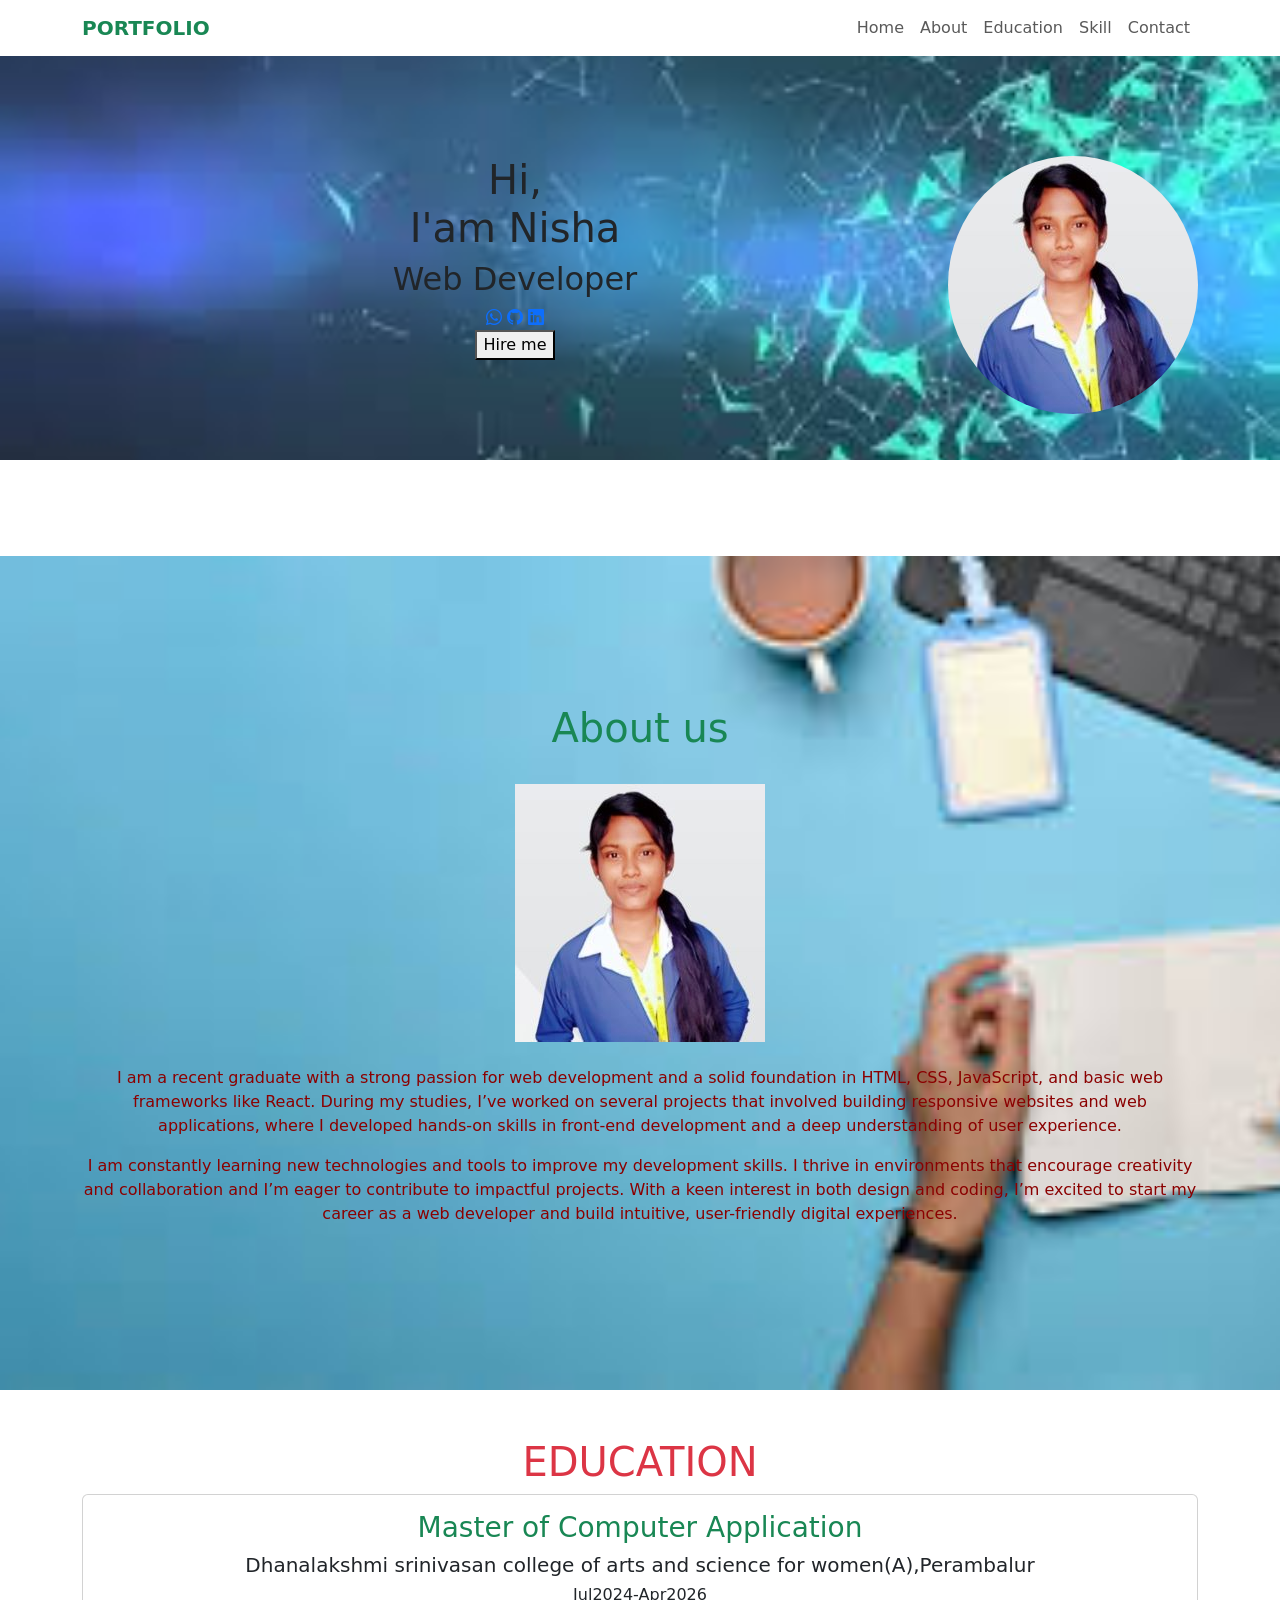
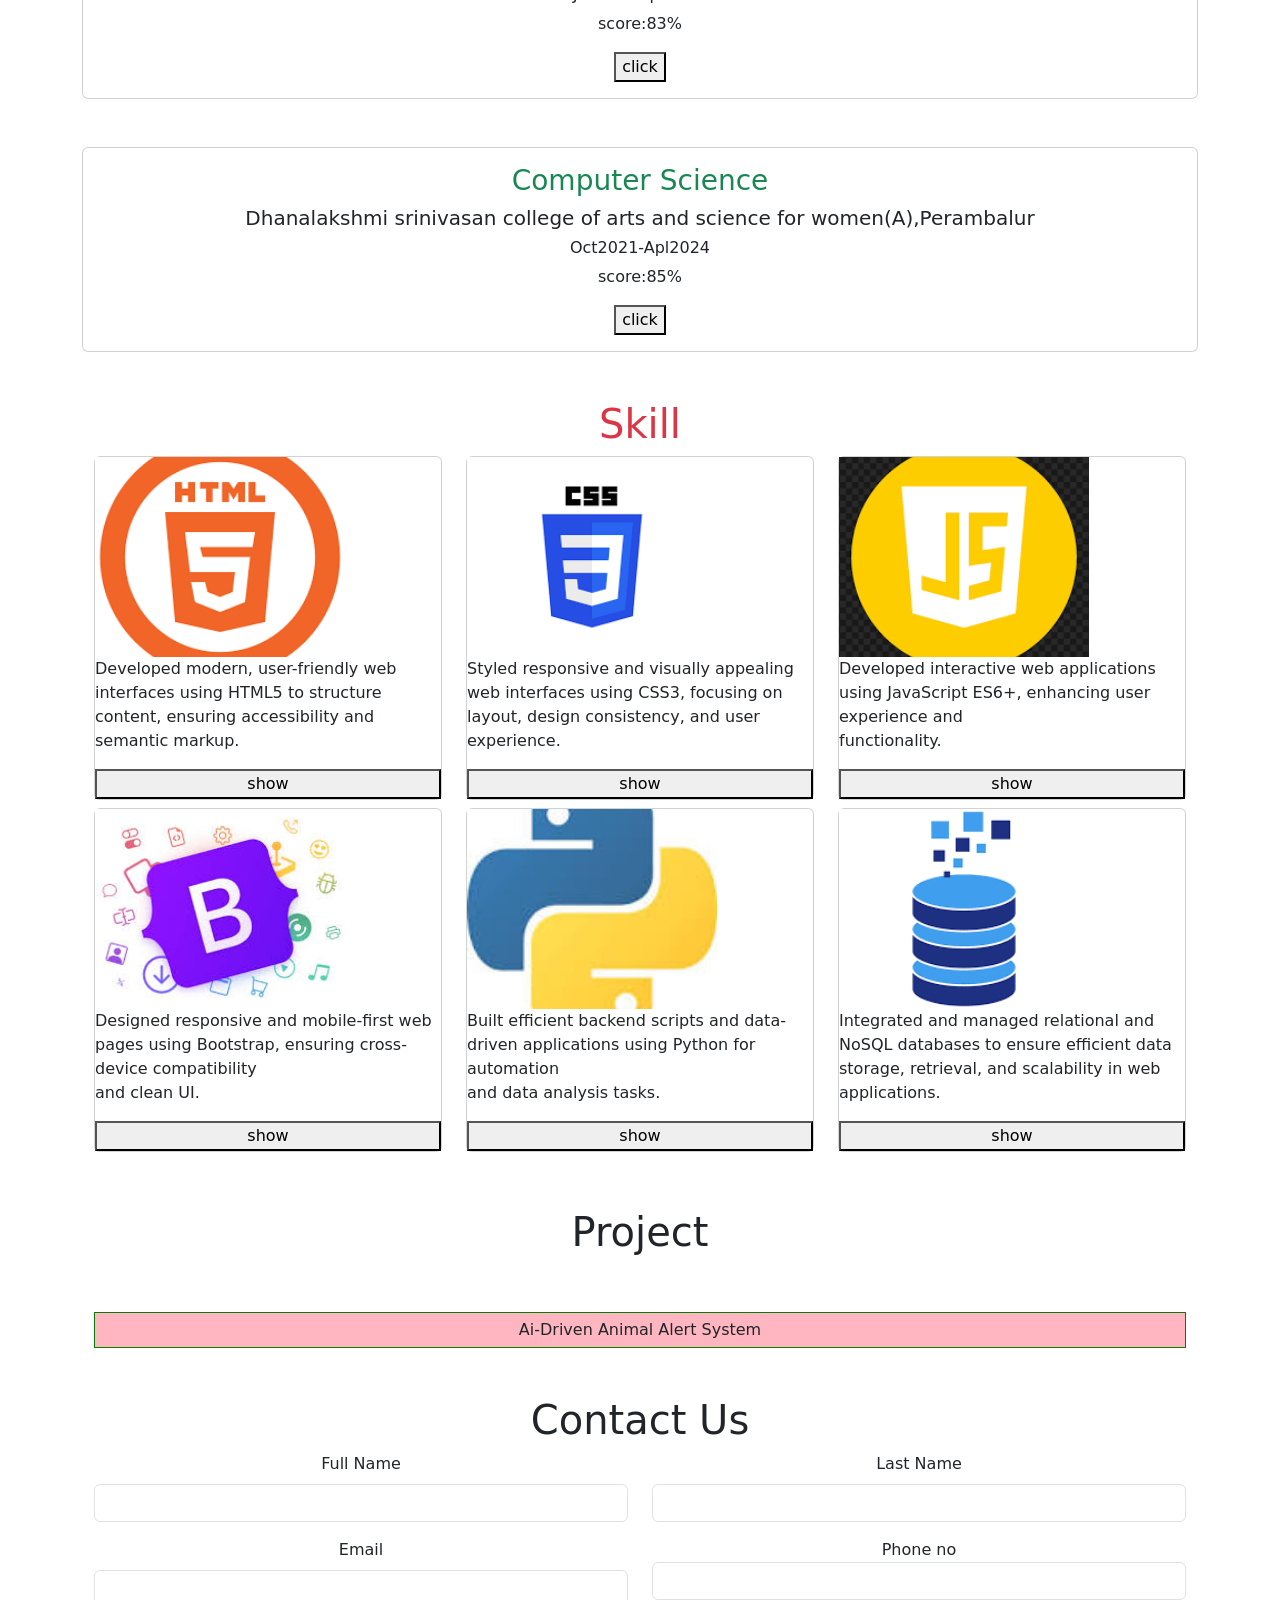
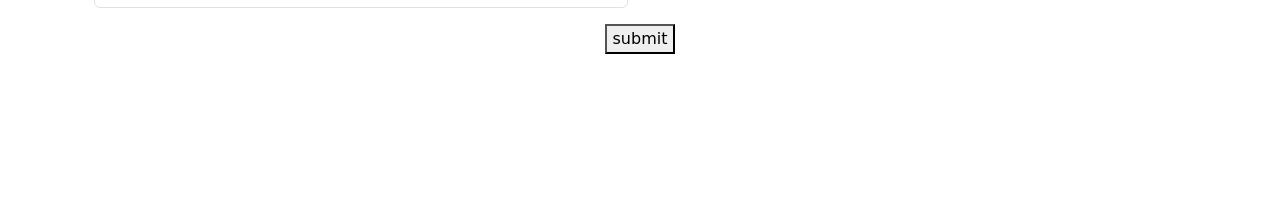
<file: index.html>
<!DOCTYPE html>
<html lang="en">
<head>
  <meta charset="UTF-8">
  <meta name="viewport" content="width=device-width, initial-scale=1">
  <title>portfolio</title>
  <link rel="stylesheet" href="style.css">
  <link rel="stylesheet" href="https://cdn.jsdelivr.net/npm/bootstrap-icons@1.13.1/font/bootstrap-icons.min.css">
  <link href="https://cdn.jsdelivr.net/npm/bootstrap@5.3.2/dist/css/bootstrap.min.css" rel="stylesheet">
</head>
<body> 

  
  <nav class="navbar navbar-expand-lg navbar-primary bg-gray">
    <div class="container">
      <a class="navbar-brand fw-bold text-success" href="#">PORTFOLIO</a>
      <button class="navbar-toggler" data-bs-toggle="collapse" data-bs-target="#navbarNav">
        <span class="navbar-toggler-icon"></span>
      </button>
      <div class="collapse navbar-collapse justify-content-end" id="navbarNav">
        <ul class="navbar-nav">
          <li class="nav-item"><a class="nav-link" href="#hero">Home</a></li>
          <li class="nav-item"><a class="nav-link" href="#session">About</a></li>
          <li class="nav-item"><a class="nav-link" href="#education">Education</a></li>
          <li class="nav-item"><a class="nav-link" href="#Skill">Skill</a></li>
          <li class="nav-item"><a class="nav-link" href="#contact">Contact</a></li> 
        </ul>
        

      </div>
    </div>
  </nav>
  <div id="hero">
    <div class="container ">
       <img src="picture_icon.jpg" alt="Nisha" class="img-fluid rounded-circle h-200 w-200  float-end ">

      <h1>Hi,<br>
        I'am Nisha<br></h1>
        <h2 id="sample">Web Developer</h2>
        <div class="social-links">
          <a href="#"><i class="bi bi-whatsapp "></i></a> 
          <a href="#"><i class="bi bi-github"></i></a>
          <a href="#"><i class="bi bi-linkedin"></i></a><br>
        </div>
          <button id="b1">Hire me</button>
      </div>
    </div>
  </hero><br><br><br><br>
  <div id="session">
    <div class="container py-5">
        <h1 class="justify-content-center text-success">About us</h1><br>
      <img src="picture_icon.jpg"alt="Nisha "><br><br>
      <p>I am a recent graduate with a strong passion for web development and a solid foundation in HTML, CSS, JavaScript, and basic web frameworks like React. During my studies, I’ve worked on several projects that involved building responsive websites and web applications, where I developed hands-on skills in front-end development and a deep understanding of user experience.</p>

<p>I am constantly learning new technologies and tools to improve my development skills. I thrive in environments that encourage creativity and collaboration and I’m eager to contribute to impactful projects. With a keen interest in both design and coding, I’m excited to start my career as a web developer and build intuitive, user-friendly digital experiences.</p>
    </div>
  </div>

      <div id="education">
        <div class="container py-5">
          <h1 class="text-danger text-center">EDUCATION</h1>
          <div class="row">
            <div class="col-lg-12 text-center">
            <div class="card">
              <div class="card-body">
                <h3 class="text-success">Master of Computer Application</h3>
                <h5 id="sample2">Dhanalakshmi srinivasan college of arts and science for women(A),Perambalur</h5>
                <h6>Jul2024-Apr2026</h6>
                <p>score:83%</p>
                <button id="b2">click</button>
              </div>
            </div><br><br>
             <div class="col-lg-12 text-center">
            <div class="card">
              <div class="card-body">

                <h3 class="text-success">Computer Science</h3>
                <h5 id="sample3">Dhanalakshmi srinivasan college of arts and science for women(A),Perambalur</h5>
                <h6>Oct2021-Apl2024</h6>
                <p>score:85%</p>
                <button id="b3">click</button>
              </div>
            </div></div>
          </div>
        </div>
        <div id="Skill">
          <div class="container py-5">
            <h1 class="text-danger text-center">Skill</h1>
            <div class="row">
              <div class="col-sm-4">

                <div class="card category-card">
                  <img src="html1_icon.jfif"alt=html>
                  <p class="sample4">Developed modern, user-friendly web interfaces using HTML5 to structure content, ensuring accessibility and semantic markup.</p>
                  <button id="b4">show</button>
                </div>
              </div>

               <div class="col-sm-4 ">
               <div class="card category-card">
                  <img src="css_icon.jfif"alt=css>
                  <p class="sample5">Styled responsive and visually appealing web interfaces using CSS3, focusing on layout, design consistency, and user experience.</p>
                  <button id="b5">show</button>
                </div>
              </div>

               <div class="col-sm-4 ">
               <div class="card category-card">
                  <img src="javascrip1t_icon.jfif"alt=JavaScript>
                  <p class="sample6">Developed interactive web applications using JavaScript ES6+, enhancing user experience and<br> functionality.</p>
                  <button id="b6">show</button>
                </div>
              </div>
              <div class="col-sm-4 py-2 ">
               <div class="card category-card">
                  <img src="bootstrap_icon.jfif"alt=bootstrap>
                  <p class="sample7">Designed responsive and mobile-first web pages using Bootstrap, ensuring cross-device compatibility<br> and clean UI.</p>
                  <button id="b7">show</button>
                </div>
              </div>
              <div class="col-sm-4 py-2">
               <div class="card category-card">
                  <img src="python_icon.jfif"alt=python>
                  <p class="sample8">Built efficient backend scripts and data-driven applications using Python for automation <br>and data analysis tasks.</p>
                  <button id="b8">show</button>
                </div>
              </div><div class="col-sm-4 py-2 ">
               <div class="card category-card">
                  <img src="database_icon.jfif"alt=JavaScript>
                  <p class="sample9">Integrated and managed relational and NoSQL databases to ensure efficient data storage, retrieval, and scalability in web applications.</p>
                  <button id="b9">show</button>
                </div>
              </div>
              <div class="project">
                <h1 class="py-5 text-center">Project</h1>
                <div id="tgl_flip">Ai-Driven Animal Alert System</div>
                <div id="tgl_panel">
                  <ul>
                  <li>To develop a real-time system capable of detecting animals near roads.</li>
                  <li>To generate alerts for drivers and control systems to prevent accidents.</li>
                  <li>To use AI and image recognition for accurate animal identification.</li>
                  <li>To record animal crossing patterns for wildlife management.</li>
                </ul></div>
            
      
              
                  <div id="contact">
                  <div class="contact m-auto text-center py-5">
                      <h1>Contact Us</h1>
                     <div class="row mb-3">
                      <div class="col-lg-6">
                        <label class="form-label">Full Name</label>
                        <input type="text"class="form-control"palceholder="Enter your name">
                      </div>
                      <div class="col-lg-6">
                        <label class="form-label">Last Name</label>
                        <input type="text"class="form-control"palceholder="Enter your username">
                      </div>
                    </div>
                    <div class="row mb-3">
                      <div class="col-lg-6">
                        <label class="form-label">Email</label>
                        <input type="email"class="form-control"palceholder="Enter your email">
                      </div>
                      <div class="col-lg-6">
                        <label class="from-label">Phone no</label>
                        <input type="tel"class="form-control"palceholder="Enter your number">
                      </div>
                    </div>
                  
                  <button type="btn btn-primary btn-sm text-center">submit</button>
                </div>
                
              </section>


              <script src="https://code.jquery.com/jquery-3.6.0.min.js"></script>
              <script src="script.js"></script>
            </body>
            </html>
</file>
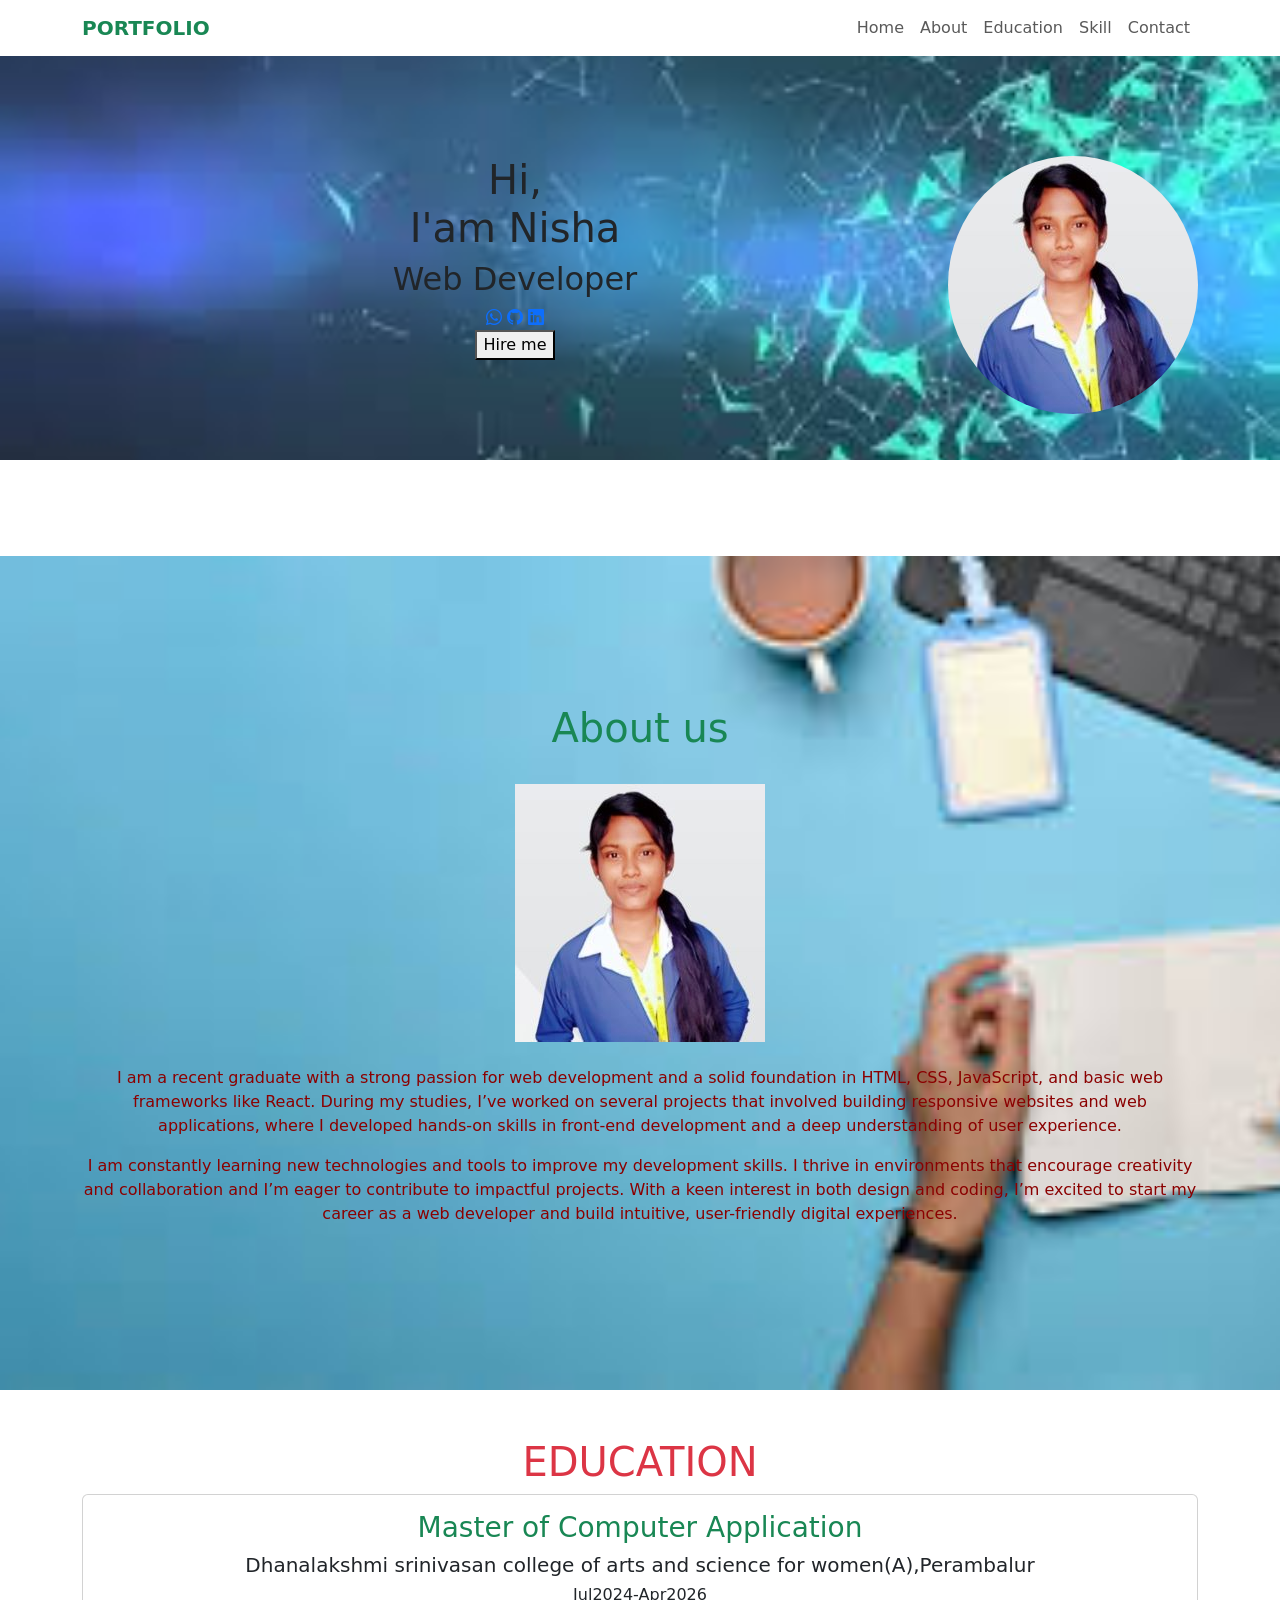
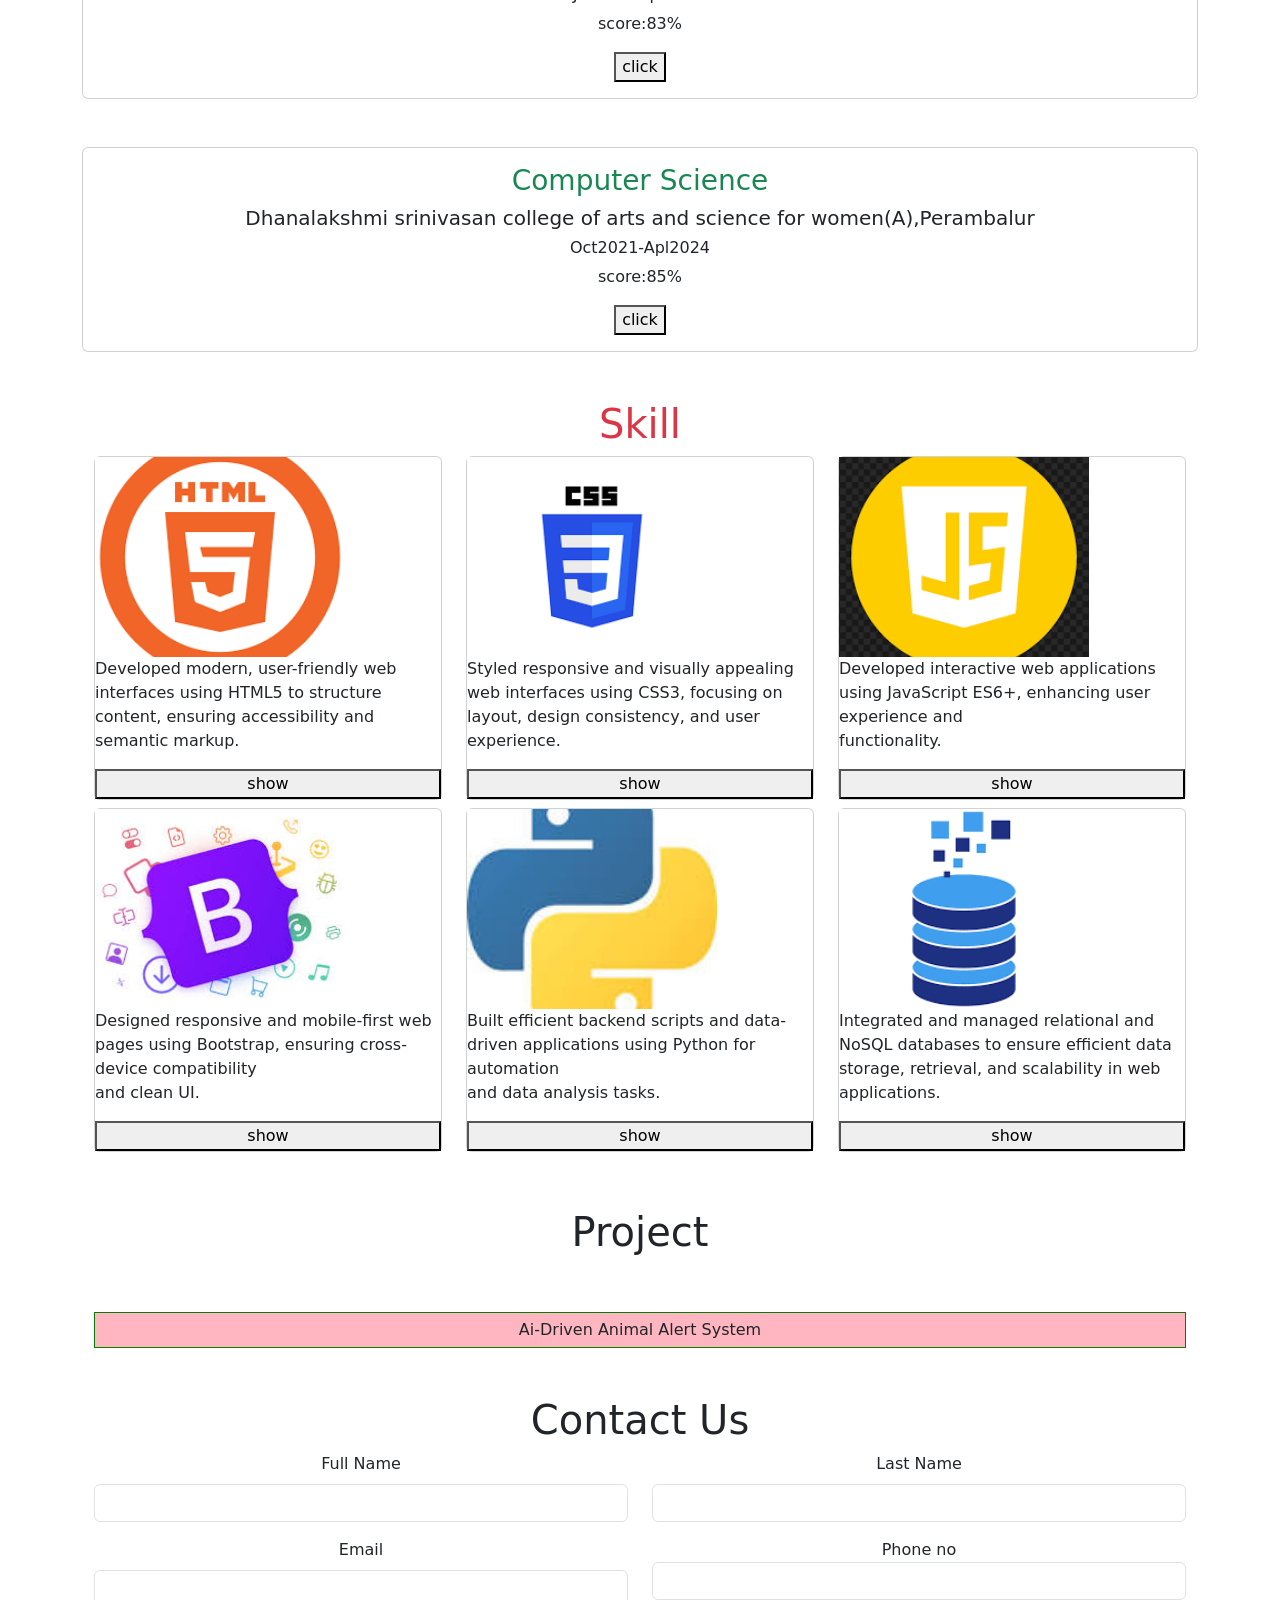
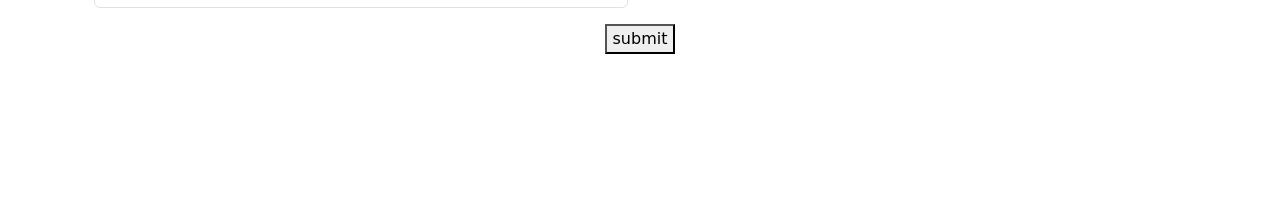
<file: portfolio.html>
<!DOCTYPE html>
<html lang="en">
<head>
  <meta charset="UTF-8">
  <meta name="viewport" content="width=device-width, initial-scale=1">
  <title>portfolio</title>
  <link rel="stylesheet" href="portfolio.css">
  <link rel="stylesheet" href="https://cdn.jsdelivr.net/npm/bootstrap-icons@1.13.1/font/bootstrap-icons.min.css">
  <link href="https://cdn.jsdelivr.net/npm/bootstrap@5.3.2/dist/css/bootstrap.min.css" rel="stylesheet">
</head>
<body> 

  
  <nav class="navbar navbar-expand-lg navbar-primary bg-gray">
    <div class="container">
      <a class="navbar-brand fw-bold text-success" href="#">PORTFOLIO</a>
      <button class="navbar-toggler" data-bs-toggle="collapse" data-bs-target="#navbarNav">
        <span class="navbar-toggler-icon"></span>
      </button>
      <div class="collapse navbar-collapse justify-content-end" id="navbarNav">
        <ul class="navbar-nav">
          <li class="nav-item"><a class="nav-link" href="#hero">Home</a></li>
          <li class="nav-item"><a class="nav-link" href="#session">About</a></li>
          <li class="nav-item"><a class="nav-link" href="#education">Education</a></li>
          <li class="nav-item"><a class="nav-link" href="#Skill">Skill</a></li>
          <li class="nav-item"><a class="nav-link" href="#contact">Contact</a></li> 
        </ul>
        

      </div>
    </div>
  </nav>
  <div id="hero">
    <div class="container ">
       <img src="picture_icon.jpg" alt="Nisha" class="img-fluid rounded-circle h-200 w-200  float-end ">

      <h1>Hi,<br>
        I'am Nisha<br></h1>
        <h2 id="sample">Web Developer</h2>
        <div class="social-links">
          <a href="#"><i class="bi bi-whatsapp "></i></a> 
          <a href="#"><i class="bi bi-github"></i></a>
          <a href="#"><i class="bi bi-linkedin"></i></a><br>
        </div>
          <button id="b1">Hire me</button>
      </div>
    </div>
  </hero><br><br><br><br>
  <div id="session">
    <div class="container py-5">
        <h1 class="justify-content-center text-success">About us</h1><br>
      <img src="picture_icon.jpg"alt="Nisha "><br><br>
      <p>I am a recent graduate with a strong passion for web development and a solid foundation in HTML, CSS, JavaScript, and basic web frameworks like React. During my studies, I’ve worked on several projects that involved building responsive websites and web applications, where I developed hands-on skills in front-end development and a deep understanding of user experience.</p>

<p>I am constantly learning new technologies and tools to improve my development skills. I thrive in environments that encourage creativity and collaboration and I’m eager to contribute to impactful projects. With a keen interest in both design and coding, I’m excited to start my career as a web developer and build intuitive, user-friendly digital experiences.</p>
    </div>
  </div>

      <div id="education">
        <div class="container py-5">
          <h1 class="text-danger text-center">EDUCATION</h1>
          <div class="row">
            <div class="col-lg-12 text-center">
            <div class="card">
              <div class="card-body">
                <h3 class="text-success">Master of Computer Application</h3>
                <h5 id="sample2">Dhanalakshmi srinivasan college of arts and science for women(A),Perambalur</h5>
                <h6>Jul2024-Apr2026</h6>
                <p>score:83%</p>
                <button id="b2">click</button>
              </div>
            </div><br><br>
             <div class="col-lg-12 text-center">
            <div class="card">
              <div class="card-body">

                <h3 class="text-success">Computer Science</h3>
                <h5 id="sample3">Dhanalakshmi srinivasan college of arts and science for women(A),Perambalur</h5>
                <h6>Oct2021-Apl2024</h6>
                <p>score:85%</p>
                <button id="b3">click</button>
              </div>
            </div></div>
          </div>
        </div>
        <div id="Skill">
          <div class="container py-5">
            <h1 class="text-danger text-center">Skill</h1>
            <div class="row">
              <div class="col-sm-4">

                <div class="card category-card">
                  <img src="html1_icon.jfif"alt=html>
                  <p class="sample4">Developed modern, user-friendly web interfaces using HTML5 to structure content, ensuring accessibility and semantic markup.</p>
                  <button id="b4">show</button>
                </div>
              </div>

               <div class="col-sm-4 ">
               <div class="card category-card">
                  <img src="css_icon.jfif"alt=css>
                  <p class="sample5">Styled responsive and visually appealing web interfaces using CSS3, focusing on layout, design consistency, and user experience.</p>
                  <button id="b5">show</button>
                </div>
              </div>

               <div class="col-sm-4 ">
               <div class="card category-card">
                  <img src="javascrip1t_icon.jfif"alt=JavaScript>
                  <p class="sample6">Developed interactive web applications using JavaScript ES6+, enhancing user experience and<br> functionality.</p>
                  <button id="b6">show</button>
                </div>
              </div>
              <div class="col-sm-4 py-2 ">
               <div class="card category-card">
                  <img src="bootstrap_icon.jfif"alt=bootstrap>
                  <p class="sample7">Designed responsive and mobile-first web pages using Bootstrap, ensuring cross-device compatibility<br> and clean UI.</p>
                  <button id="b7">show</button>
                </div>
              </div>
              <div class="col-sm-4 py-2">
               <div class="card category-card">
                  <img src="python_icon.jfif"alt=python>
                  <p class="sample8">Built efficient backend scripts and data-driven applications using Python for automation <br>and data analysis tasks.</p>
                  <button id="b8">show</button>
                </div>
              </div><div class="col-sm-4 py-2 ">
               <div class="card category-card">
                  <img src="database_icon.jfif"alt=JavaScript>
                  <p class="sample9">Integrated and managed relational and NoSQL databases to ensure efficient data storage, retrieval, and scalability in web applications.</p>
                  <button id="b9">show</button>
                </div>
              </div>
              <div class="project">
                <h1 class="py-5 text-center">Project</h1>
                <div id="tgl_flip">Ai-Driven Animal Alert System</div>
                <div id="tgl_panel">
                  <ul>
                  <li>To develop a real-time system capable of detecting animals near roads.</li>
                  <li>To generate alerts for drivers and control systems to prevent accidents.</li>
                  <li>To use AI and image recognition for accurate animal identification.</li>
                  <li>To record animal crossing patterns for wildlife management.</li>
                </ul></div>
            
      
              
                  <div id="contact">
                  <div class="contact m-auto text-center py-5">
                      <h1>Contact Us</h1>
                     <div class="row mb-3">
                      <div class="col-lg-6">
                        <label class="form-label">Full Name</label>
                        <input type="text"class="form-control"palceholder="Enter your name">
                      </div>
                      <div class="col-lg-6">
                        <label class="form-label">Last Name</label>
                        <input type="text"class="form-control"palceholder="Enter your username">
                      </div>
                    </div>
                    <div class="row mb-3">
                      <div class="col-lg-6">
                        <label class="form-label">Email</label>
                        <input type="email"class="form-control"palceholder="Enter your email">
                      </div>
                      <div class="col-lg-6">
                        <label class="from-label">Phone no</label>
                        <input type="tel"class="form-control"palceholder="Enter your number">
                      </div>
                    </div>
                  
                  <button type="btn btn-primary btn-sm text-center">submit</button>
                </div>
                
              </section>


              <script src="https://code.jquery.com/jquery-3.6.0.min.js"></script>
              <script src="portfolio.js"></script>
            </body>
            </html>
</file>
<file: style.css>
#hero {
   background: url("portfolio_icon.jfif") center/cover no-repeat;
      color: block;
      padding: 100px 0;
      text-align: center;
    }
    #session {
   background: url("portfolio2_icon.jfif") center/cover no-repeat;
      color: darkred;
      padding: 100px 0;
      text-align: center;
    }
    .category-card img {
      height: 200px;
      width:250px;
      object-fit: cover;
    }
     #tgl_flip{
      background:lightpink ;
      border:1px solid green;
      text-align: center;
      padding:5px;
    cursor:pointer;
    }

    #tgl_panel{
      background:lightpink ;
      border:1px solid green;
      
      padding:50px;
      display:none;
    }
</file>
<file: portfolio.css>
#hero {
   background: url("portfolio_icon.jfif") center/cover no-repeat;
      color: block;
      padding: 100px 0;
      text-align: center;
    }
    #session {
   background: url("portfolio2_icon.jfif") center/cover no-repeat;
      color: darkred;
      padding: 100px 0;
      text-align: center;
    }
    .category-card img {
      height: 200px;
      width:250px;
      object-fit: cover;
    }
     #tgl_flip{
      background:lightpink ;
      border:1px solid green;
      text-align: center;
      padding:5px;
    cursor:pointer;
    }

    #tgl_panel{
      background:lightpink ;
      border:1px solid green;
      
      padding:50px;
      display:none;
    }
</file>
